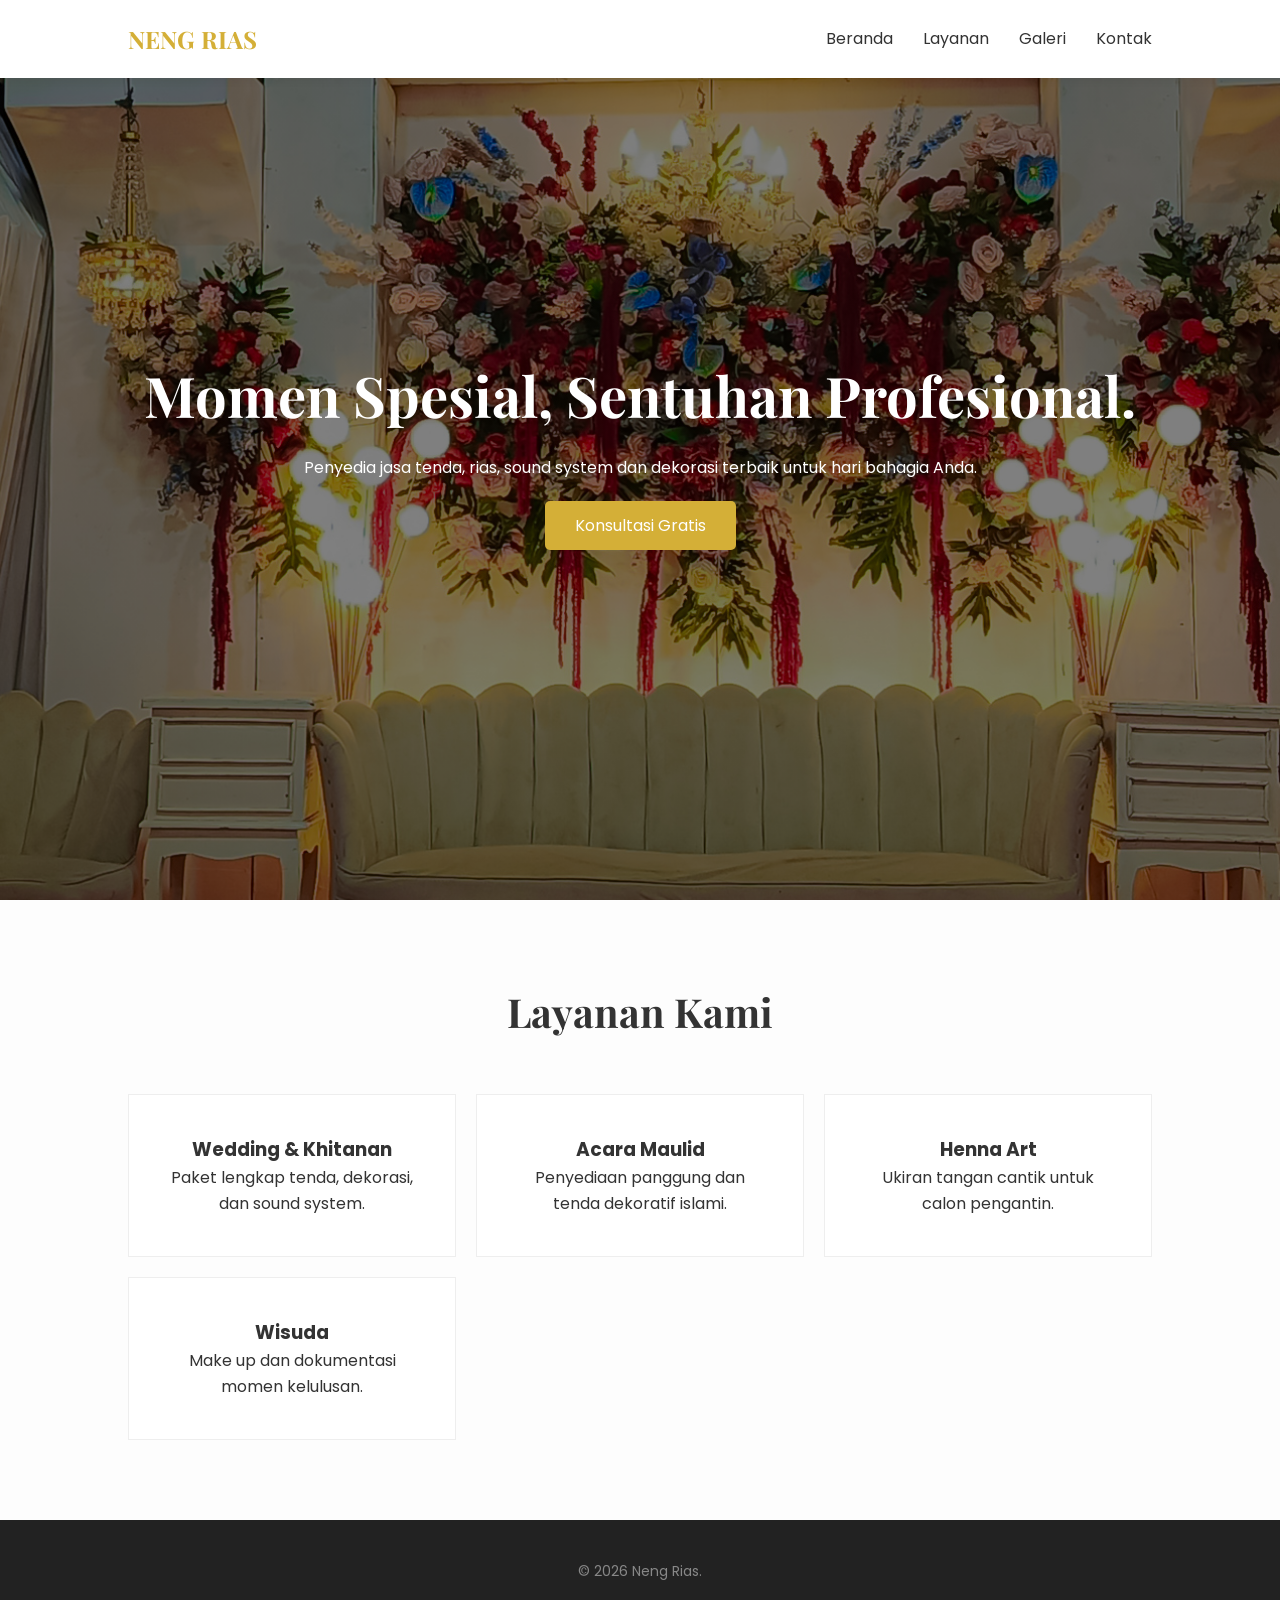
<file: index.html>
<!DOCTYPE html>
<html lang="id">
<head>
    <meta charset="UTF-8">
    <meta name="viewport" content="width=device-width, initial-scale=1.0">
    <title>Neng Rias | Jasa Tenda & Wedding Neng Rias</title>
    <link rel="stylesheet" href="style.css">
    <link href="https://fonts.googleapis.com/css2?family=Playfair+Display:wght@700&family=Poppins:wght@300;400;600&display=swap" rel="stylesheet">
</head>
<body>

    <nav>
        <div class="logo">NENG RIAS</div>
        <ul class="nav-links">
            <li><a href="#home">Beranda</a></li>
            <li><a href="#services">Layanan</a></li>
            <li><a href="galeri.html">Galeri</a></li>
            <li><a href="kontak.html">Kontak</a></li>
        </ul>
    </nav>

    <header id="home" class="hero">
        <div class="hero-content">
            <h1>Momen Spesial, Sentuhan Profesional.</h1>
            <p>Penyedia jasa tenda, rias, sound system dan dekorasi terbaik untuk hari bahagia Anda.</p>
            <a href="https://wa.me/6282192844921?text=Assalamu'alaikum,%20Saya%20Mau%20Tanya%20Tanya%20Soal%20Tenda" target="_blank" class="btn">Konsultasi Gratis</a>
        </div>
    </header>

    <section id="services" class="services">
        <h2 class="section-title">Layanan Kami</h2>
        <div class="service-grid">
            <div class="service-card">
                <h3>Wedding & Khitanan</h3>
                <p>Paket lengkap tenda, dekorasi, dan sound system.</p>
            </div>
            <div class="service-card">
                <h3>Acara Maulid</h3>
                <p>Penyediaan panggung dan tenda dekoratif islami.</p>
            </div>
            <div class="service-card">
                <h3>Henna Art</h3>
                <p>Ukiran tangan cantik untuk calon pengantin.</p>
            </div>
            <div class="service-card">
                <h3>Wisuda</h3>
                <p>Make up dan dokumentasi momen kelulusan.</p>
            </div>
        </div>
    </section>

    <footer>
        <p>&copy; 2026 Neng Rias.</p>
    </footer>

    <script src="script.js"></script>
</body>
</html>
</file>
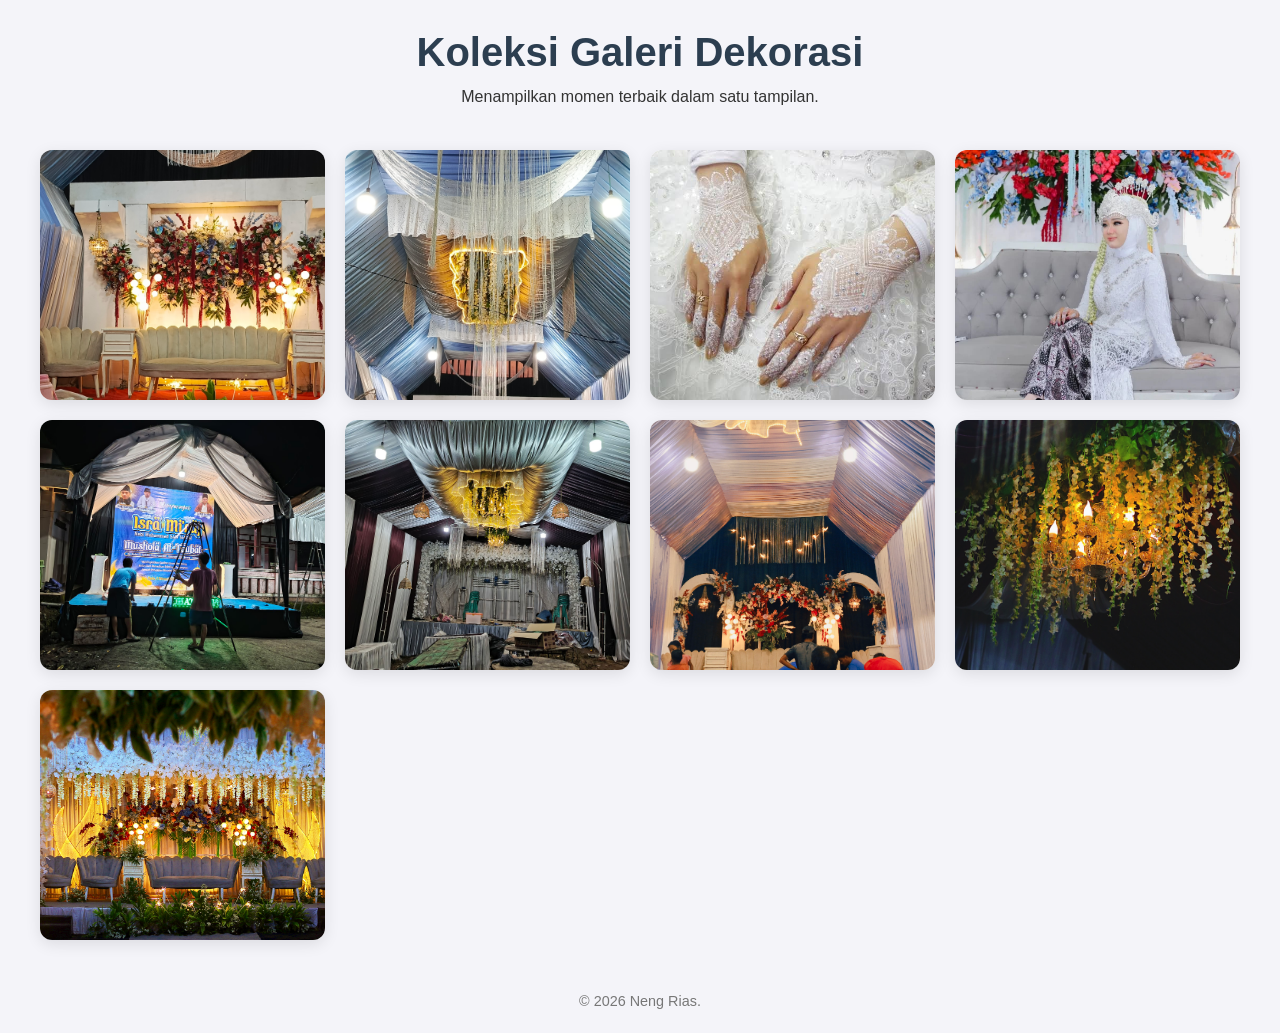
<file: galeri.html>
<!DOCTYPE html>
<html lang="id">
<head>
    <meta charset="UTF-8">
    <meta name="viewport" content="width=device-width, initial-scale=1.0">
    <title>Galeri Foto Modern</title>
    <style>
        /* Reset Dasar */
        * {
            margin: 0;
            padding: 0;
            box-sizing: border-box;
        }

        body {
            font-family: 'Segoe UI', Tahoma, Geneva, Verdana, sans-serif;
            background-color: #f4f4f9;
            color: #333;
            line-height: 1.6;
            padding: 20px;
        }

        header {
            text-align: center;
            margin-bottom: 40px;
        }

        header h1 {
            font-size: 2.5rem;
            color: #2c3e50;
        }

        /* Layout Galeri */
        .gallery-container {
            display: grid;
            /* Membuat grid 3 kolom pada layar besar */
            grid-template-columns: repeat(auto-fit, minmax(250px, 1fr));
            gap: 20px;
            max-width: 1200px;
            margin: 0 auto;
        }

        /* Styling Item Foto */
        .gallery-item {
            position: relative;
            overflow: hidden;
            border-radius: 12px;
            box-shadow: 0 4px 15px rgba(0, 0, 0, 0.1);
            background-color: #fff;
            transition: transform 0.3s ease;
        }

        .gallery-item:hover {
            transform: translateY(-5px);
        }

        .gallery-item img {
            width: 100%;
            height: 250px;
            object-fit: cover;
            display: block;
            transition: transform 0.5s ease;
        }

        .gallery-item:hover img {
            transform: scale(1.1);
        }

        /* Caption saat di-hover */
        .caption {
            position: absolute;
            bottom: 0;
            left: 0;
            right: 0;
            background: rgba(0, 0, 0, 0.7);
            color: #fff;
            padding: 10px;
            text-align: center;
            opacity: 0;
            transition: opacity 0.3s ease;
        }

        .gallery-item:hover .caption {
            opacity: 1;
        }

        /* Khusus untuk foto ke-7 agar tampil lebih unik jika jumlahnya ganjil */
        @media (min-width: 900px) {
            .gallery-item:nth-child(7) {
                grid-column: span 1;
            }
        }

        footer {
            text-align: center;
            margin-top: 50px;
            font-size: 0.9rem;
            color: #777;
        }
    </style>
</head>
<body>

    <header>
        <h1>Koleksi Galeri Dekorasi</h1>
        <p>Menampilkan momen terbaik dalam satu tampilan.</p>
    </header>

    <main class="gallery-container">
        <div class="gallery-item">
            <img src="1.jpg" alt="Foto 1">
            <div class="caption">Momen Pertama</div>
        </div>

        <div class="gallery-item">
            <img src="2.jpg" alt="Foto 2">
            <div class="caption">Momen Kedua</div>
        </div>

        <div class="gallery-item">
            <img src="3.jpeg" alt="Foto Hena">
            <div class="caption">Henna Art</div>
        </div>

        <div class="gallery-item">
            <img src="pengantin.jpg" alt="Foto 3">
            <div class="caption">Pengantin</div>
        </div>

        <div class="gallery-item">
            <img src="maulid.jpg" alt="Foto 3">
            <div class="caption">Maulid</div>
        </div>

        <div class="gallery-item">
            <img src="4.jpg" alt="Foto 4">
            <div class="caption">Momen Empat</div>
        </div>

        <div class="gallery-item">
            <img src="5.jpg" alt="Foto 5">
            <div class="caption">Momen lima</div>
        </div>
        
        <div class="gallery-item">
            <img src="6.JPG" alt="Foto 6">
            <div class="caption">Momen Enam</div>
        </div>
        
        <div class="gallery-item">
            <img src="7.JPG" alt="Foto 7">
            <div class="caption">Momen Tujuh
         </div>
        </div>
    </main>

    <footer>
        <p>&copy; 2026 Neng Rias.</p>
    </footer>

</body>
</html>
</file>
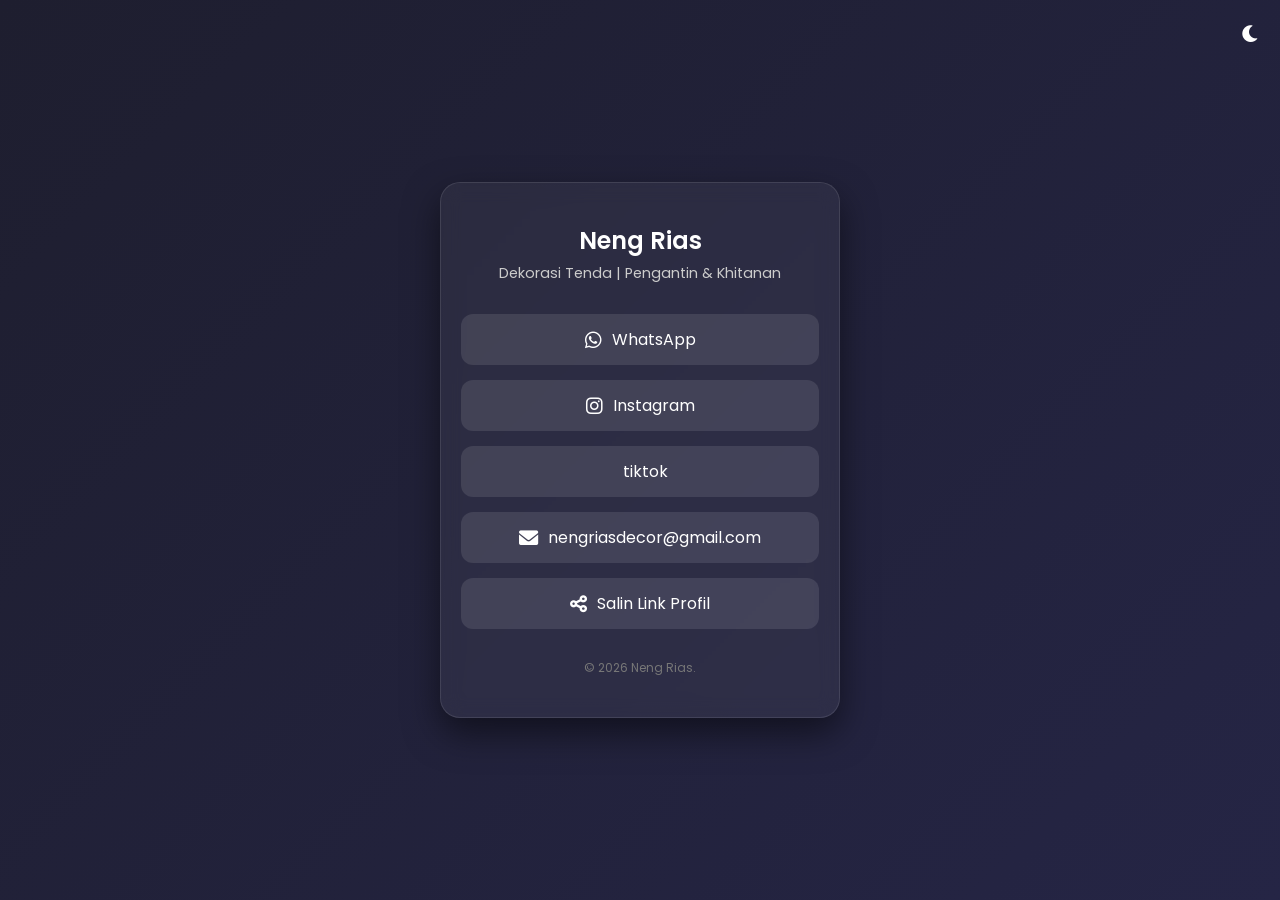
<file: kontak.html>
<!DOCTYPE html>
<html lang="id">
<head>
    <meta charset="UTF-8">
    <meta name="viewport" content="width=device-width, initial-scale=1.0">
    <title>Contact Me | Digital Business Card</title>
    <link href="https://fonts.googleapis.com/css2?family=Poppins:wght@300;400;600&display=swap" rel="stylesheet">
    <link rel="stylesheet" href="https://cdnjs.cloudflare.com/ajax/libs/font-awesome/6.0.0/css/all.min.css">
    
    <style>
        * {
            margin: 0;
            padding: 0;
            box-sizing: border-box;
            font-family: 'Poppins', sans-serif;
        }

        body {
            background: linear-gradient(135deg, #1e1e2f, #252545);
            display: flex;
            justify-content: center;
            align-items: center;
            min-height: 100vh;
            color: white;
            padding: 20px;
        }

        .card {
            background: rgba(255, 255, 255, 0.05);
            backdrop-filter: blur(10px);
            border: 1px solid rgba(255, 255, 255, 0.1);
            border-radius: 20px;
            width: 100%;
            max-width: 400px;
            padding: 40px 20px;
            text-align: center;
            box-shadow: 0 15px 35px rgba(0, 0, 0, 0.5);
            animation: fadeIn 0.8s ease-in-out;
        }

        @keyframes fadeIn {
            from { opacity: 0; transform: translateY(20px); }
            to { opacity: 1; transform: translateY(0); }
        }

        .profile-img {
            width: 110px;
            height: 110px;
            border-radius: 50%;
            border: 3px solid #00d2ff;
            margin-bottom: 20px;
            object-fit: cover;
        }

        h1 {
            font-size: 1.5rem;
            font-weight: 600;
            margin-bottom: 5px;
        }

        p.bio {
            font-size: 0.9rem;
            color: #ccc;
            margin-bottom: 30px;
        }

        .links {
            display: flex;
            flex-direction: column;
            gap: 15px;
        }

        .link-item {
            display: flex;
            align-items: center;
            justify-content: center;
            gap: 10px;
            padding: 12px;
            border-radius: 12px;
            background: rgba(255, 255, 255, 0.1);
            color: white;
            text-decoration: none;
            transition: all 0.3s ease;
            border: 1px solid transparent;
        }

        .link-item:hover {
            background: rgba(0, 210, 255, 0.2);
            border-color: #00d2ff;
            transform: scale(1.03);
        }

        .link-item i {
            font-size: 1.2rem;
        }

        .footer {
            margin-top: 30px;
            font-size: 0.75rem;
            color: #777;
        }

        /* Dark/Light Toggle (Bonus) */
        .theme-btn {
            position: absolute;
            top: 20px;
            right: 20px;
            cursor: pointer;
            background: none;
            border: none;
            color: white;
            font-size: 1.2rem;
        }
    </style>
</head>
<body>

    <button class="theme-btn" onclick="toggleTheme()"><i id="theme-icon" class="fas fa-moon"></i></button>

    <div class="card">
        <h1 id="name">Neng Rias</h1>
        <p class="bio">Dekorasi Tenda | Pengantin & Khitanan</p>

        <div class="links">
            <a href="https://wa.me/6282192844921?text=Assalamu'alaikum,%20Saya%20Mau%20Tanya%20Tanya%20Soal%20Tenda" class="link-item" target="_blank">
                <i class="fab fa-whatsapp"></i> WhatsApp
            </a>
            <a href="https://www.instagram.com/nengrias__?igsh=bzU3Zm42bHRmbW0z" class="link-item" target="_blank">
                <i class="fab fa-instagram"></i> Instagram
            </a>
            <a href="https://www.tiktok.com/@neng.rias2?_r=1&_t=ZS-94zJIU6oHFI" class="link-item" target="_blank">
                <i class="fab fa-Tiktok"></i> tiktok
            </a>
            <a href="nengriasdecor@gmail.com" class="link-item">
                <i class="fas fa-envelope"></i> nengriasdecor@gmail.com
            </a>
            <a href="#" class="link-item" onclick="copyToClipboard()">
                <i class="fas fa-share-alt"></i> Salin Link Profil
            </a>
        </div>

        <div class="footer">
            &copy; 2026 Neng Rias.
        </div>
    </div>

    <script>
        function copyToClipboard() {
            const el = document.createElement('textarea');
            el.value = window.location.href;
            document.body.appendChild(el);
            el.select();
            document.execCommand('copy');
            document.body.removeChild(el);
            alert('Link profil berhasil disalin!');
        }

        function toggleTheme() {
            const body = document.body;
            const icon = document.getElementById('theme-icon');
            
            if (body.style.background.includes('white')) {
                body.style.background = "linear-gradient(135deg, #1e1e2f, #252545)";
                body.style.color = "white";
                icon.className = "fas fa-moon";
            } else {
                body.style.background = "#ffffff";
                body.style.color = "#333";
                icon.className = "fas fa-sun";
            }
        }
    </script>
</body>
</html>
</file>
<file: style.css>
/* General Reset */
* {
    margin: 0;
    padding: 0;
    box-sizing: border-box;
}

body {
    font-family: 'Poppins', sans-serif;
    line-height: 1.6;
    color: #333;
    scroll-behavior: smooth;
}

/* Navigation */
nav {
    display: flex;
    justify-content: space-between;
    align-items: center;
    padding: 20px 10%;
    background: #fff;
    position: fixed;
    width: 100%;
    z-index: 1000;
    box-shadow: 0 2px 10px rgba(0,0,0,0.05);
}

.logo {
    font-family: 'Playfair Display', serif;
    font-size: 24px;
    font-weight: bold;
    color: #d4af37; /* Gold color */
}

.nav-links {
    display: flex;
    list-style: none;
}

.nav-links li a {
    text-decoration: none;
    color: #333;
    margin-left: 30px;
    font-weight: 400;
    transition: 0.3s;
}

.nav-links li a:hover {
    color: #d4af37;
}

/* Hero Section */
.hero {
    height: 100vh;
    background: linear-gradient(rgba(0,0,0,0.5), rgba(0,0,0,0.5)), 
                url('bckgrn.jpg');
    background-size: cover;
    background-position: center;
    display: flex;
    align-items: center;
    justify-content: center;
    text-align: center;
    color: white;
}

.hero-content h1 {
    font-family: 'Playfair Display', serif;
    font-size: 3.5rem;
    margin-bottom: 1rem;
}

.btn {
    display: inline-block;
    padding: 12px 30px;
    background: #d4af37;
    color: white;
    text-decoration: none;
    border-radius: 5px;
    margin-top: 20px;
    transition: 0.3s;
}

.btn:hover {
    background: #b8962d;
}

/* Services */
.services {
    padding: 80px 10%;
    background: #fdfdfd;
}

.section-title {
    text-align: center;
    font-family: 'Playfair Display', serif;
    font-size: 2.5rem;
    margin-bottom: 50px;
}

.service-grid {
    display: grid;
    grid-template-columns: repeat(auto-fit, minmax(250px, 1fr));
    gap: 20px;
}

.service-card {
    background: white;
    padding: 40px;
    text-align: center;
    border: 1px solid #eee;
    transition: 0.4s;
}

.service-card:hover {
    transform: translateY(-10px);
    box-shadow: 0 10px 30px rgba(0,0,0,0.1);
}

/* Footer */
footer {
    text-align: center;
    padding: 40px;
    background: #222;
    color: #888;
    font-size: 14px;
}
</file>
